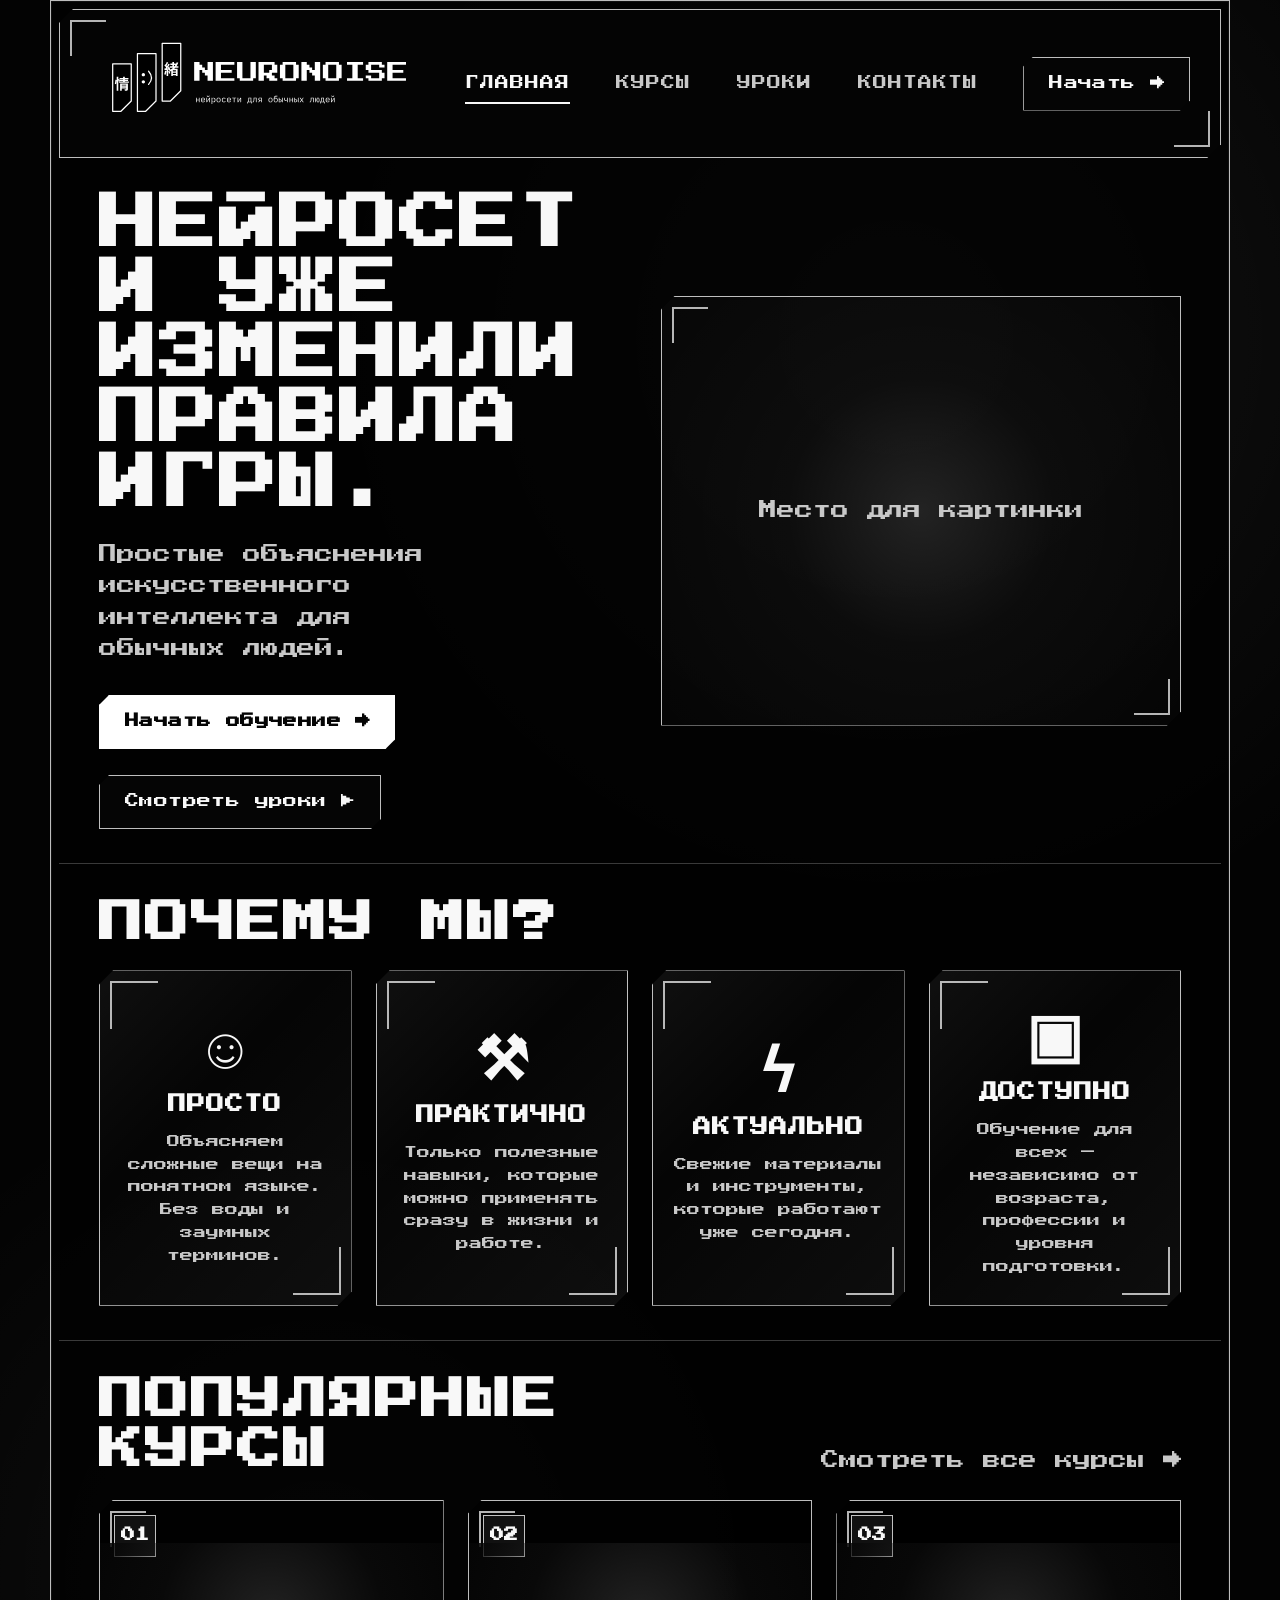
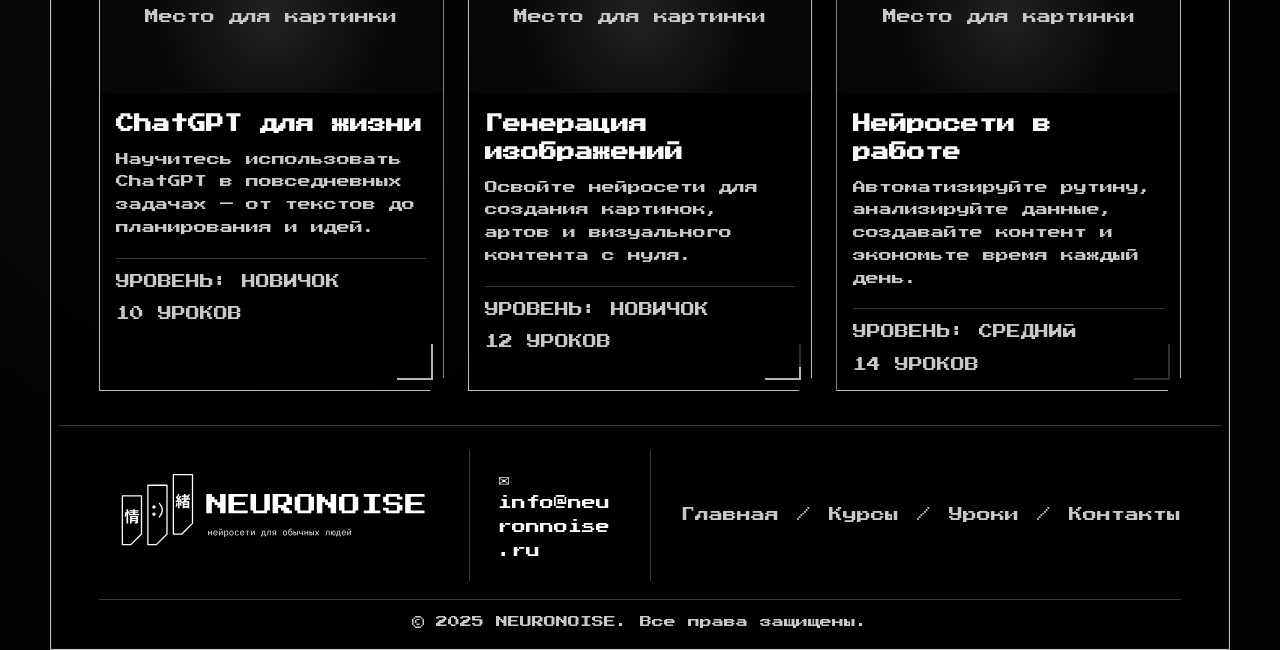
<file: День 6/Сайт/index.html>
<!doctype html>
<html lang="ru">
<head>
  <meta charset="utf-8">
  <meta name="viewport" content="width=device-width, initial-scale=1">
  <title>NEURONOISE — нейросети для обычных людей</title>
  <meta name="description" content="Простые объяснения искусственного интеллекта для обычных людей.">
  <link rel="stylesheet" href="css/style.css">
</head>
<body>
  <div class="site-shell">
    <header class="header cut-card" id="top">
      <a class="logo" href="index.html" aria-label="NEURONOISE, главная">
        <img src="assets/logo.svg" alt="NEURONOISE">
      </a>
      <button class="burger" type="button" aria-label="Открыть меню" aria-expanded="false"><span></span><span></span><span></span></button>
      <nav class="main-nav" aria-label="Главная навигация">
        <a class="is-active" href="index.html">Главная</a>
        <a href="index.html#courses">Курсы</a>
        <a href="lesson.html">Уроки</a>
        <a href="contacts.html">Контакты</a>
      </nav>
      <a class="btn btn-outline" href="contacts.html">Начать <span aria-hidden="true">→</span></a>
    </header>

    <main>
      <section class="hero section-line" aria-labelledby="hero-title">
        <div class="hero__content">
          <h1 id="hero-title">Нейросети уже<br>изменили<br>правила игры.</h1>
          <p>Простые объяснения искусственного интеллекта для обычных людей.</p>
          <div class="hero__actions">
            <a class="btn btn-white" href="contacts.html">Начать обучение <span aria-hidden="true">→</span></a>
            <a class="btn btn-outline" href="lesson.html">Смотреть уроки <span aria-hidden="true">▶</span></a>
          </div>
        </div>
        <div class="image-box hero__image cut-card" role="img" aria-label="Изображение для главного экрана">
          <span>Место для картинки</span>
        </div>
      </section>

      <section class="benefits section-line" aria-labelledby="benefits-title">
        <h2 id="benefits-title">Почему мы?</h2>
        <div class="benefits-grid">
          <article class="feature cut-card">
            <div class="feature__icon" aria-hidden="true">☺</div>
            <h3>Просто</h3>
            <p>Объясняем сложные вещи на понятном языке. Без воды и заумных терминов.</p>
          </article>
          <article class="feature cut-card">
            <div class="feature__icon" aria-hidden="true">⚒</div>
            <h3>Практично</h3>
            <p>Только полезные навыки, которые можно применять сразу в жизни и работе.</p>
          </article>
          <article class="feature cut-card">
            <div class="feature__icon" aria-hidden="true">ϟ</div>
            <h3>Актуально</h3>
            <p>Свежие материалы и инструменты, которые работают уже сегодня.</p>
          </article>
          <article class="feature cut-card">
            <div class="feature__icon" aria-hidden="true">▣</div>
            <h3>Доступно</h3>
            <p>Обучение для всех — независимо от возраста, профессии и уровня подготовки.</p>
          </article>
        </div>
      </section>

      <section class="courses section-line" id="courses" aria-labelledby="courses-title">
        <div class="section-head">
          <h2 id="courses-title">Популярные курсы</h2>
          <a class="text-link" href="lesson.html">Смотреть все курсы <span aria-hidden="true">→</span></a>
        </div>
        <div class="course-grid">
          <article class="course-card cut-card">
            <span class="number">01</span>
            <div class="course-card__image"><span>Место для картинки</span></div>
            <div class="course-card__body">
              <h3>ChatGPT для жизни</h3>
              <p>Научитесь использовать ChatGPT в повседневных задачах — от текстов до планирования и идей.</p>
              <div class="meta"><span>Уровень: новичок</span><span>10 уроков</span></div>
            </div>
          </article>
          <article class="course-card cut-card">
            <span class="number">02</span>
            <div class="course-card__image"><span>Место для картинки</span></div>
            <div class="course-card__body">
              <h3>Генерация изображений</h3>
              <p>Освойте нейросети для создания картинок, артов и визуального контента с нуля.</p>
              <div class="meta"><span>Уровень: новичок</span><span>12 уроков</span></div>
            </div>
          </article>
          <article class="course-card cut-card">
            <span class="number">03</span>
            <div class="course-card__image"><span>Место для картинки</span></div>
            <div class="course-card__body">
              <h3>Нейросети в работе</h3>
              <p>Автоматизируйте рутину, анализируйте данные, создавайте контент и экономьте время каждый день.</p>
              <div class="meta"><span>Уровень: средний</span><span>14 уроков</span></div>
            </div>
          </article>
        </div>
      </section>
    </main>

    <footer class="footer">
      <div class="footer__top">
        <a class="logo" href="index.html"><img src="assets/logo.svg" alt="NEURONOISE"></a>
        <a class="footer-mail" href="mailto:info@neuronnoise.ru">✉ info@neuronnoise.ru</a>
        <nav class="footer-nav" aria-label="Навигация в подвале">
          <a href="index.html">Главная</a><span>/</span><a href="index.html#courses">Курсы</a><span>/</span><a href="lesson.html">Уроки</a><span>/</span><a href="contacts.html">Контакты</a>
        </nav>
      </div>
      <p class="copyright">© 2025 NEURONOISE. Все права защищены.</p>
    </footer>
  </div>
  <script src="js/main.js"></script>
</body>
</html>
</file>
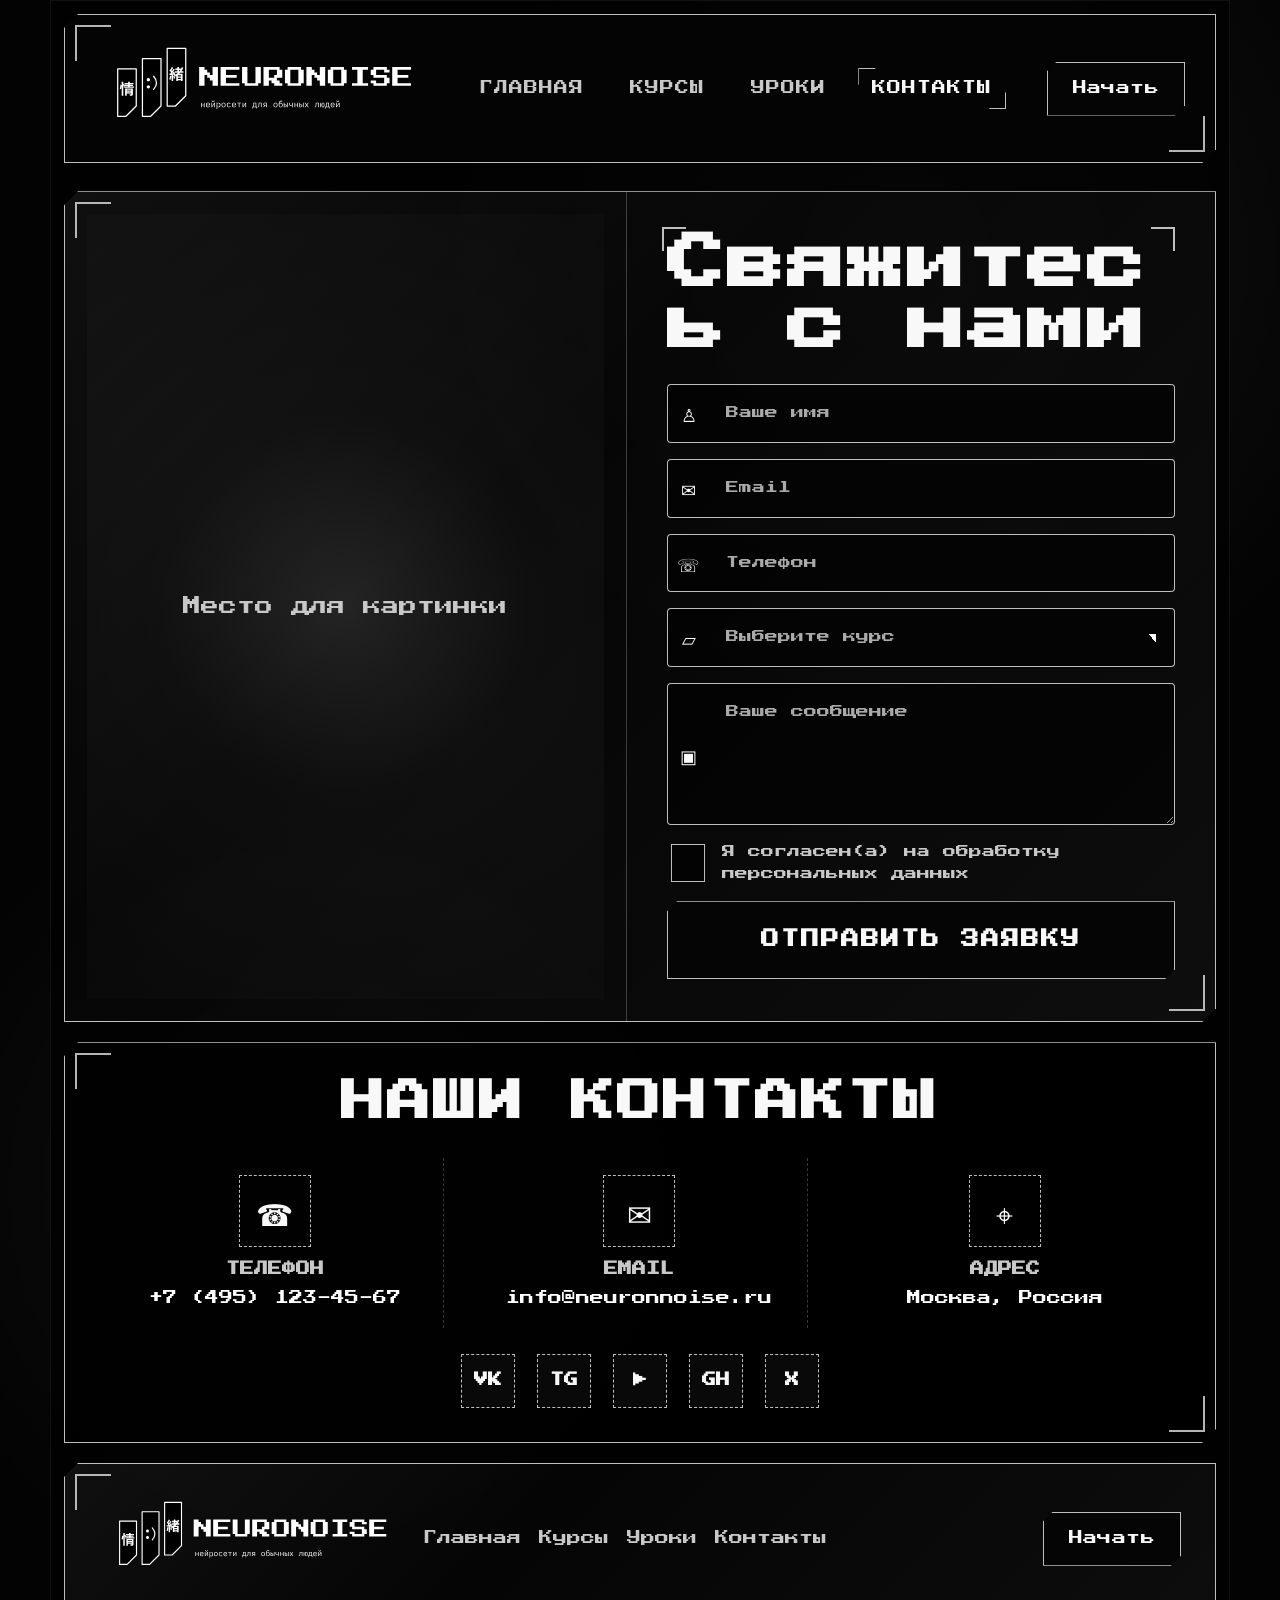
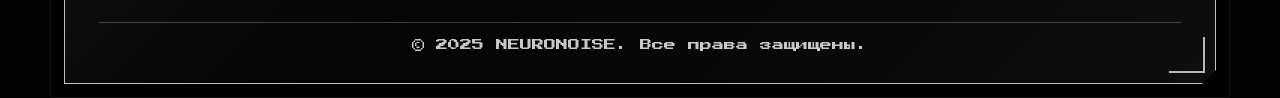
<file: День 6/Сайт/contacts.html>
<!doctype html>
<html lang="ru">
<head>
  <meta charset="utf-8">
  <meta name="viewport" content="width=device-width, initial-scale=1">
  <title>Контакты — NEURONOISE</title>
  <meta name="description" content="Свяжитесь с нами, чтобы начать обучение нейросетям.">
  <link rel="stylesheet" href="css/style.css">
</head>
<body>
  <div class="site-shell contacts-shell">
    <header class="header cut-card" id="top">
      <a class="logo" href="index.html" aria-label="NEURONOISE, главная"><img src="assets/logo.svg" alt="NEURONOISE"></a>
      <button class="burger" type="button" aria-label="Открыть меню" aria-expanded="false"><span></span><span></span><span></span></button>
      <nav class="main-nav" aria-label="Главная навигация">
        <a href="index.html">Главная</a>
        <a href="index.html#courses">Курсы</a>
        <a href="lesson.html">Уроки</a>
        <a class="is-active" href="contacts.html">Контакты</a>
      </nav>
      <a class="btn btn-outline" href="contacts.html">Начать</a>
    </header>

    <main>
      <section class="contact-panel cut-card" aria-labelledby="contact-title">
        <div class="image-box contact-image" role="img" aria-label="Изображение на странице контактов"><span>Место для картинки</span></div>
        <div class="contact-form-wrap">
          <h1 id="contact-title">Свяжитесь с нами</h1>
          <form class="contact-form" action="#" method="post">
            <label><span class="icon">♙</span><input type="text" name="name" placeholder="Ваше имя" required></label>
            <label><span class="icon">✉</span><input type="email" name="email" placeholder="Email" required></label>
            <label><span class="icon">☏</span><input type="tel" name="phone" placeholder="Телефон"></label>
            <label><span class="icon">▱</span>
              <select name="course" required>
                <option value="">Выберите курс</option>
                <option>ChatGPT для жизни</option>
                <option>Генерация изображений</option>
                <option>Нейросети в работе</option>
              </select>
            </label>
            <label class="textarea"><span class="icon">▣</span><textarea name="message" rows="5" placeholder="Ваше сообщение"></textarea></label>
            <label class="checkbox"><input type="checkbox" required><span>Я согласен(а) на обработку персональных данных</span></label>
            <button class="btn btn-submit" type="submit">Отправить заявку</button>
          </form>
        </div>
      </section>

      <section class="contacts-block cut-card" aria-labelledby="contacts-title">
        <h2 id="contacts-title">Наши контакты</h2>
        <div class="contacts-grid">
          <article>
            <div class="contact-icon">☎</div>
            <h3>Телефон</h3>
            <a href="tel:+74951234567">+7 (495) 123-45-67</a>
          </article>
          <article>
            <div class="contact-icon">✉</div>
            <h3>Email</h3>
            <a href="mailto:info@neuronnoise.ru">info@neuronnoise.ru</a>
          </article>
          <article>
            <div class="contact-icon">⌖</div>
            <h3>Адрес</h3>
            <p>Москва, Россия</p>
          </article>
        </div>
        <div class="socials" aria-label="Социальные сети">
          <a href="#" aria-label="ВКонтакте">vk</a>
          <a href="#" aria-label="Telegram">tg</a>
          <a href="#" aria-label="YouTube">▶</a>
          <a href="#" aria-label="GitHub">gh</a>
          <a href="#" aria-label="Twitter">x</a>
        </div>
      </section>
    </main>

    <footer class="footer footer-compact cut-card">
      <a class="logo" href="index.html"><img src="assets/logo.svg" alt="NEURONOISE"></a>
      <nav class="footer-nav" aria-label="Навигация в подвале">
        <a href="index.html">Главная</a><a href="index.html#courses">Курсы</a><a href="lesson.html">Уроки</a><a href="contacts.html">Контакты</a>
      </nav>
      <a class="btn btn-outline" href="contacts.html">Начать</a>
      <p class="copyright">© 2025 NEURONOISE. Все права защищены.</p>
    </footer>
  </div>
  <script src="js/main.js"></script>
</body>
</html>
</file>
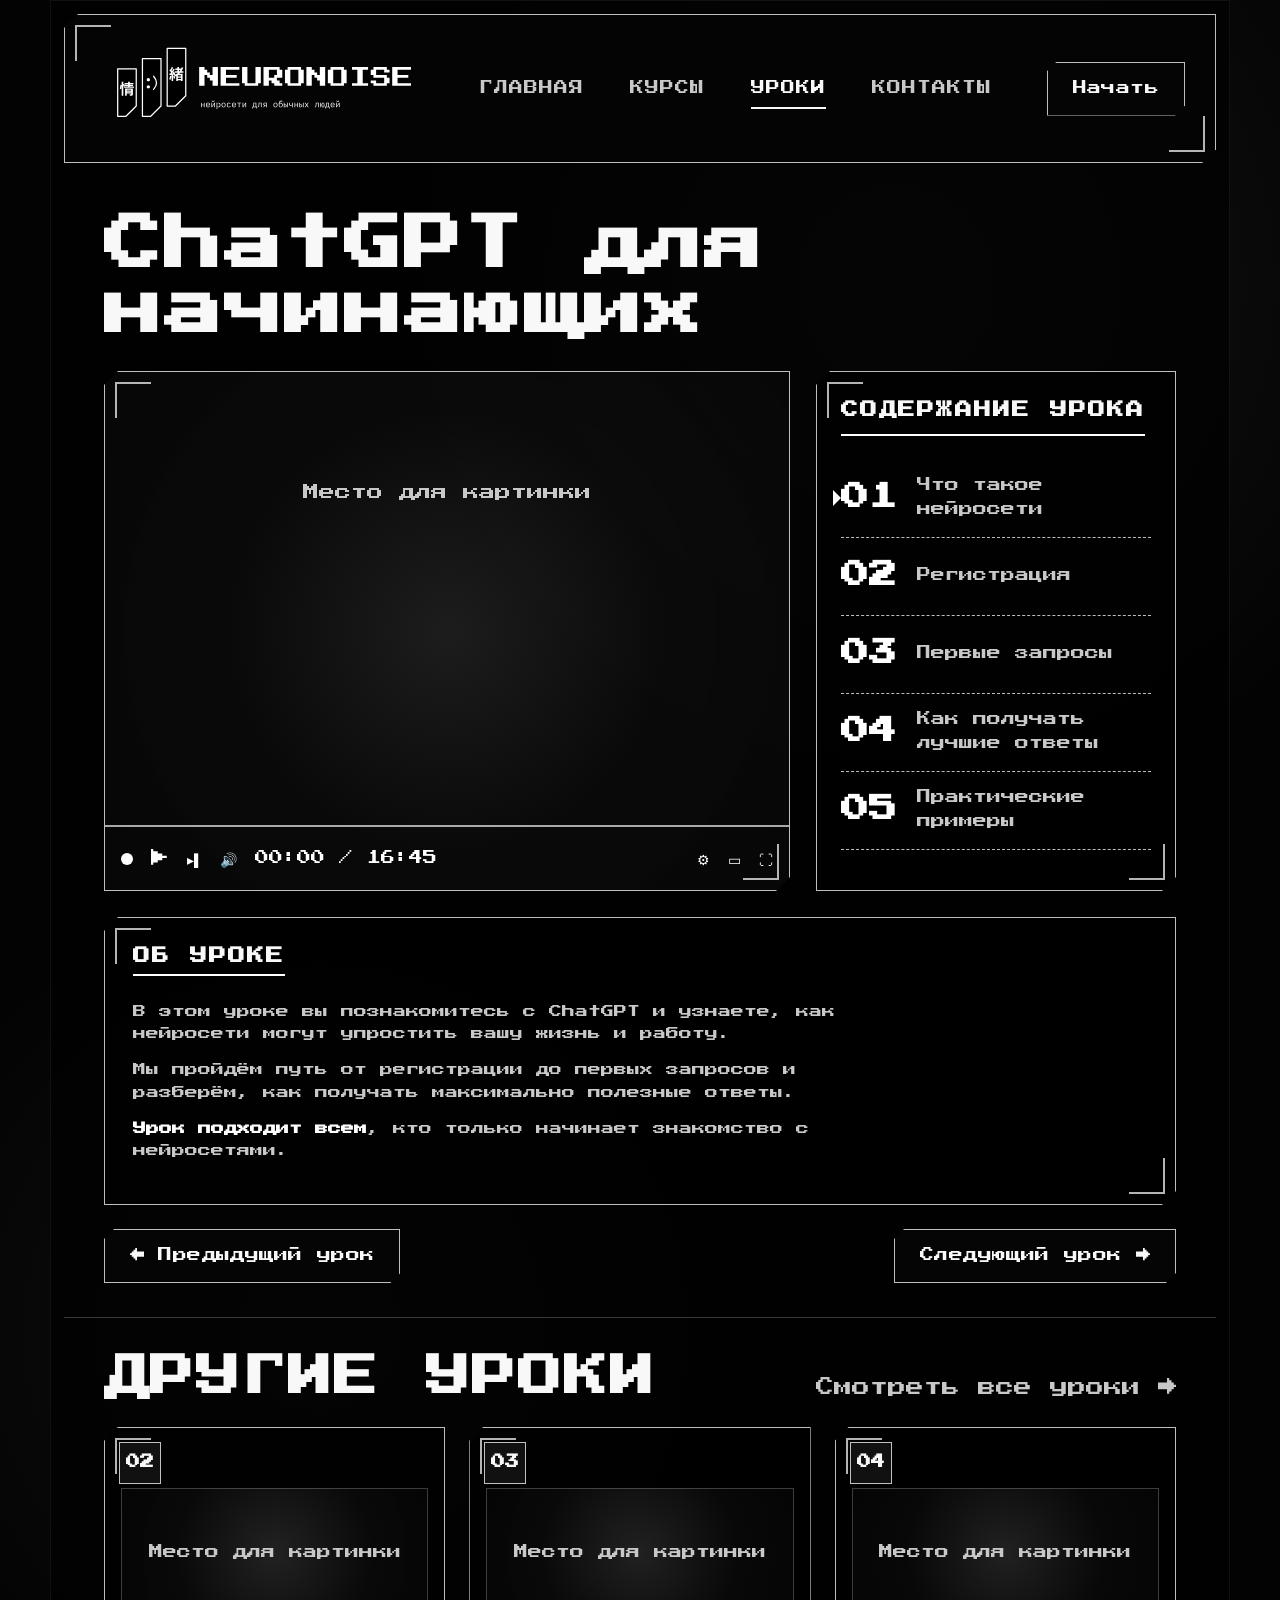
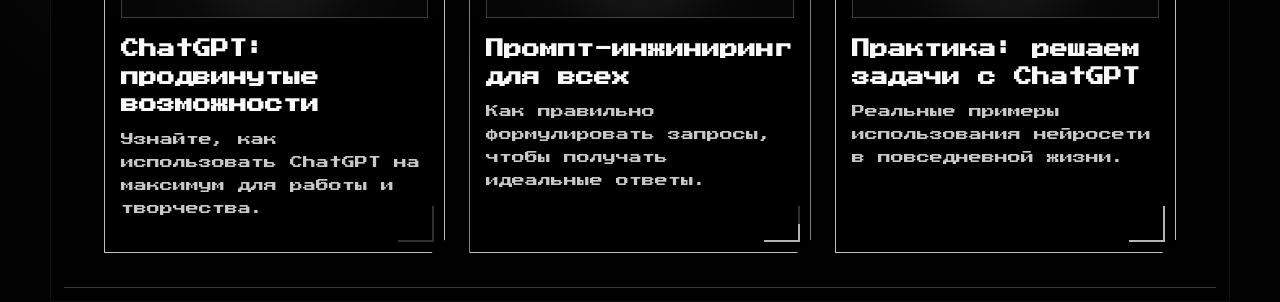
<file: День 6/Сайт/lesson.html>
<!doctype html>
<html lang="ru">
<head>
  <meta charset="utf-8">
  <meta name="viewport" content="width=device-width, initial-scale=1">
  <title>Урок — ChatGPT для начинающих</title>
  <meta name="description" content="Первый урок курса ChatGPT для начинающих.">
  <link rel="stylesheet" href="css/style.css">
</head>
<body>
  <div class="site-shell lesson-shell">
    <header class="header cut-card" id="top">
      <a class="logo" href="index.html" aria-label="NEURONOISE, главная"><img src="assets/logo.svg" alt="NEURONOISE"></a>
      <button class="burger" type="button" aria-label="Открыть меню" aria-expanded="false"><span></span><span></span><span></span></button>
      <nav class="main-nav" aria-label="Главная навигация">
        <a href="index.html">Главная</a>
        <a href="index.html#courses">Курсы</a>
        <a class="is-active" href="lesson.html">Уроки</a>
        <a href="contacts.html">Контакты</a>
      </nav>
      <a class="btn btn-outline" href="contacts.html">Начать</a>
    </header>

    <main>
      <section class="lesson section-line" aria-labelledby="lesson-title">
        <h1 id="lesson-title">ChatGPT для начинающих</h1>
        <div class="lesson-layout">
          <div class="video cut-card" aria-label="Видео урока">
            <span class="video__placeholder">Место для картинки</span>
            <div class="video__controls" aria-hidden="true">
              <span class="dot"></span><span class="play">▶</span><span>▸▌</span><span>🔊</span><span>00:00 / 16:45</span><span class="grow"></span><span>⚙</span><span>▭</span><span>⛶</span>
            </div>
          </div>

          <aside class="lesson-menu cut-card" aria-labelledby="content-title">
            <h2 id="content-title">Содержание урока</h2>
            <ol>
              <li class="current"><span>01</span> Что такое нейросети</li>
              <li><span>02</span> Регистрация</li>
              <li><span>03</span> Первые запросы</li>
              <li><span>04</span> Как получать лучшие ответы</li>
              <li><span>05</span> Практические примеры</li>
            </ol>
          </aside>
        </div>

        <article class="lesson-about cut-card">
          <h2>Об уроке</h2>
          <p>В этом уроке вы познакомитесь с ChatGPT и узнаете, как нейросети могут упростить вашу жизнь и работу.</p>
          <p>Мы пройдём путь от регистрации до первых запросов и разберём, как получать максимально полезные ответы.</p>
          <p><strong>Урок подходит всем</strong>, кто только начинает знакомство с нейросетями.</p>
        </article>

        <div class="lesson-nav">
          <a class="btn btn-outline" href="index.html#courses"><span aria-hidden="true">←</span> Предыдущий урок</a>
          <a class="btn btn-outline" href="contacts.html">Следующий урок <span aria-hidden="true">→</span></a>
        </div>
      </section>

      <section class="courses section-line" aria-labelledby="more-lessons-title">
        <div class="section-head">
          <h2 id="more-lessons-title">Другие уроки</h2>
          <a class="text-link" href="lesson.html">Смотреть все уроки <span aria-hidden="true">→</span></a>
        </div>
        <div class="course-grid small-cards">
          <article class="course-card cut-card">
            <span class="number">02</span>
            <div class="course-card__image"><span>Место для картинки</span></div>
            <div class="course-card__body">
              <h3>ChatGPT: продвинутые возможности</h3>
              <p>Узнайте, как использовать ChatGPT на максимум для работы и творчества.</p>
            </div>
          </article>
          <article class="course-card cut-card">
            <span class="number">03</span>
            <div class="course-card__image"><span>Место для картинки</span></div>
            <div class="course-card__body">
              <h3>Промпт-инжиниринг для всех</h3>
              <p>Как правильно формулировать запросы, чтобы получать идеальные ответы.</p>
            </div>
          </article>
          <article class="course-card cut-card">
            <span class="number">04</span>
            <div class="course-card__image"><span>Место для картинки</span></div>
            <div class="course-card__body">
              <h3>Практика: решаем задачи с ChatGPT</h3>
              <p>Реальные примеры использования нейросети в повседневной жизни.</p>
            </div>
          </article>
        </div>
      </section>
    </main>
  </div>
  <script src="js/main.js"></script>
</body>
</html>
</file>
<file: День 6/Сайт/css/style.css>
@font-face{
  font-family:"PressStart2P";
  src:url("../assets/fonts/PressStart2P-Regular.ttf") format("truetype");
  font-weight:400;
  font-style:normal;
  font-display:swap;
}
:root{
  --bg:#030303;
  --panel:#080808;
  --panel-2:#111;
  --text:#f8f8f8;
  --muted:#c8c8c8;
  --line:rgba(255,255,255,.74);
  --soft-line:rgba(255,255,255,.22);
  --gap:28px;
  --radius:14px;
  --font:'PressStart2P','Courier New','Lucida Console',monospace;
}
*{box-sizing:border-box}
html{scroll-behavior:smooth}
body{
  margin:0;
  color:var(--text);
  background:
    radial-gradient(circle at 70% 15%,rgba(255,255,255,.07),transparent 30%),
    radial-gradient(circle at 25% 70%,rgba(255,255,255,.05),transparent 28%),
    var(--bg);
  font-family:var(--font);
  line-height:1.7;
  font-size:14px;
  overflow-wrap:anywhere;
}

a{color:inherit;text-decoration:none}
img{max-width:100%;display:block}
button,input,select,textarea{font:inherit;color:inherit}
.site-shell{
  width:min(1180px,100%);
  margin:0 auto;
  padding:8px;
  border:1px solid var(--line);
  background:rgba(0,0,0,.74);
  box-shadow:0 0 0 1px rgba(255,255,255,.06) inset;
}
.lesson-shell,.contacts-shell{padding:14px;border:none}
.cut-card{
  position:relative;
  border:1px solid var(--line);
  background:linear-gradient(135deg,rgba(255,255,255,.06),rgba(255,255,255,.015) 38%,rgba(255,255,255,.05));
  clip-path:polygon(14px 0,100% 0,100% calc(100% - 14px),calc(100% - 14px) 100%,0 100%,0 14px);
}
.cut-card::before,.cut-card::after{
  content:"";
  position:absolute;
  width:34px;
  height:34px;
  pointer-events:none;
  z-index:2;
  opacity:.95;
}
.cut-card::before{
  left:10px;
  top:10px;
  border-left:2px solid var(--line);
  border-top:2px solid var(--line);
}
.cut-card::after{
  right:10px;
  bottom:10px;
  border-right:2px solid var(--line);
  border-bottom:2px solid var(--line);
}
.feature::before,.feature::after{
  width:46px;
  height:46px;
}
.section-line{border-bottom:1px solid var(--soft-line);padding:34px 40px}
.header{
  min-height:132px;
  padding:22px 30px;
  display:grid;
  grid-template-columns:minmax(230px,330px) 1fr auto;
  gap:26px;
  align-items:center;
  background:rgba(5,5,5,.9);
}
.logo img{width:min(430px,100%);height:auto}
.main-nav{display:flex;align-items:center;justify-content:center;gap:46px;text-transform:uppercase;letter-spacing:1px}
.main-nav a,.footer-nav a{position:relative;color:var(--muted);transition:.2s}
.main-nav a:hover,.main-nav a:focus-visible,.main-nav a.is-active,.footer-nav a:hover{color:var(--text)}
.main-nav a.is-active::after{
  content:"";position:absolute;left:0;right:0;bottom:-10px;height:2px;background:var(--text)
}
.contacts-shell .main-nav a.is-active::before,
.contacts-shell .main-nav a.is-active::after{
  content:"";position:absolute;inset:-10px -14px;border:1px solid var(--line);background:none;height:auto
}
.contacts-shell .main-nav a.is-active::before{clip-path:polygon(0 0,17px 0,17px 2px,2px 2px,2px 17px,0 17px)}
.contacts-shell .main-nav a.is-active::after{clip-path:polygon(calc(100% - 17px) calc(100% - 2px),calc(100% - 2px) calc(100% - 2px),calc(100% - 2px) calc(100% - 17px),100% calc(100% - 17px),100% 100%,calc(100% - 17px) 100%)}
.btn{
  min-height:54px;
  padding:13px 25px;
  display:inline-flex;
  gap:14px;
  align-items:center;
  justify-content:center;
  border:1px solid var(--line);
  background:transparent;
  text-transform:none;
  letter-spacing:.4px;
  cursor:pointer;
  clip-path:polygon(10px 0,100% 0,100% calc(100% - 10px),calc(100% - 10px) 100%,0 100%,0 10px);
  transition:.2s ease;
}
.btn:hover,.btn:focus-visible{transform:translateY(-2px);box-shadow:0 0 18px rgba(255,255,255,.22)}
.btn-white{background:#fff;color:#050505;font-weight:700}
.btn-outline{background:#050505;color:var(--text)}
.btn-submit{width:100%;min-height:78px;background:#050505;text-transform:uppercase;font-size:18px;font-weight:700;letter-spacing:2px}
.burger{display:none;background:none;border:0;width:46px;height:40px;padding:5px;justify-self:end}
.burger span{display:block;height:2px;background:#fff;margin:8px 0}
.hero{display:grid;grid-template-columns:minmax(330px,520px) 1fr;gap:42px;align-items:center;min-height:500px}
.hero h1,.lesson h1,.contact-form-wrap h1{
  margin:0 0 22px;
  font-size:clamp(30px,5vw,58px);
  line-height:1.12;
  letter-spacing:2px;
  text-transform:uppercase;
}
.hero p{max-width:380px;margin:0 0 30px;color:var(--muted);font-size:18px}
.hero__actions{display:flex;gap:26px;flex-wrap:wrap}
.image-box{
  min-height:430px;
  display:grid;place-items:center;
  color:var(--muted);
  background:radial-gradient(circle,rgba(255,255,255,.12),rgba(255,255,255,.035) 40%,rgba(255,255,255,.01) 100%);
  font-size:18px;
}
h2{margin:0;font-size:clamp(28px,4vw,44px);line-height:1.15;text-transform:uppercase;letter-spacing:2px}
.benefits h2{margin-bottom:22px}
.benefits-grid{display:grid;grid-template-columns:repeat(4,1fr);gap:24px}
.feature{min-height:280px;padding:26px 20px;display:flex;flex-direction:column;align-items:center;text-align:center;justify-content:center}
.feature__icon{font-size:60px;line-height:1;margin-bottom:22px;font-weight:700}
.feature h3{margin:0 0 12px;font-size:18px;text-transform:uppercase;letter-spacing:1px}
.feature p{margin:0;color:var(--muted);font-size:13px}
.section-head{display:flex;justify-content:space-between;align-items:flex-end;gap:20px;margin-bottom:24px}
.text-link{color:var(--muted);font-size:18px;white-space:nowrap}.text-link:hover{color:var(--text)}
.course-grid{display:grid;grid-template-columns:repeat(3,1fr);gap:24px}
.course-card{min-height:330px;overflow:hidden;background:rgba(0,0,0,.72)}
.number{
  position:absolute;top:14px;left:14px;z-index:2;width:42px;height:42px;display:grid;place-items:center;border:1px solid var(--line);font-weight:700;font-size:14px;background:#111
}
.course-card__image{height:150px;display:grid;place-items:center;color:var(--muted);background:radial-gradient(circle,rgba(255,255,255,.13),rgba(255,255,255,.03) 60%,#050505)}
.course-card__body{padding:18px 16px 14px;background:rgba(0,0,0,.74)}
.course-card h3{margin:0 0 10px;font-size:18px;line-height:1.2}
.course-card p{margin:0 0 18px;color:var(--muted);font-size:13px;line-height:1.42}
.meta{padding-top:12px;border-top:1px solid var(--soft-line);display:flex;justify-content:space-between;gap:10px;color:var(--muted);font-size:14px;text-transform:uppercase}
.footer{padding:24px 40px 8px}.footer__top{display:grid;grid-template-columns:minmax(260px,340px) 1fr auto;gap:30px;align-items:center;padding-bottom:18px;border-bottom:1px solid var(--soft-line)}
.footer-mail{padding:18px 28px;border-left:1px solid var(--soft-line);border-right:1px solid var(--soft-line)}
.footer-nav{display:flex;gap:18px;color:var(--muted);white-space:nowrap}.copyright{text-align:center;color:var(--muted);margin:12px 0 0;font-size:12px}
.lesson{padding-top:50px}.lesson h1{text-transform:none;font-size:clamp(38px,5vw,58px);margin-bottom:28px}.lesson-layout{display:grid;grid-template-columns:1fr 360px;gap:26px;align-items:stretch}
.video{min-height:520px;display:grid;align-items:end;background:radial-gradient(circle,rgba(255,255,255,.11),rgba(255,255,255,.03) 52%,#070707);overflow:hidden}.video__placeholder{align-self:center;justify-self:center;color:var(--muted);font-size:16px}.video__controls{border-top:2px solid rgba(255,255,255,.65);padding:16px;display:flex;gap:18px;align-items:center;color:#fff}.dot{width:12px;height:12px;border-radius:50%;background:#fff}.play{font-size:18px}.grow{flex:1}.lesson-menu{padding:28px 24px;background:rgba(0,0,0,.75)}.lesson-menu h2{font-size:17px;margin-bottom:24px;padding-bottom:14px;border-bottom:2px solid #fff;display:inline-block}.lesson-menu ol{list-style:none;margin:0;padding:0}.lesson-menu li{position:relative;display:grid;grid-template-columns:64px 1fr;gap:12px;align-items:center;min-height:78px;border-bottom:1px dashed var(--line);color:var(--muted)}.lesson-menu li::before{content:"";position:absolute;left:-8px;top:50%;transform:translateY(-50%);border-top:8px solid transparent;border-bottom:8px solid transparent;border-left:8px solid #fff;opacity:0}.lesson-menu li.current::before{opacity:1}.lesson-menu span{font-size:28px;font-weight:700;color:#fff}.lesson-about{margin-top:26px;padding:28px;background:rgba(0,0,0,.74)}.lesson-about h2{font-size:17px;display:inline-block;border-bottom:2px solid #fff;padding-bottom:8px;margin-bottom:12px}.lesson-about p{max-width:720px;color:var(--muted);font-size:13px}.lesson-about strong{color:#fff}.lesson-nav{display:flex;justify-content:space-between;gap:20px;margin-top:24px}.small-cards .course-card{min-height:320px}.small-cards .course-card__image{margin:18px 16px 0;height:130px;border:1px solid var(--soft-line)}
.contact-panel{display:grid;grid-template-columns:1fr 1.05fr;margin-top:28px;min-height:740px}.contact-image{min-height:640px;margin:22px}.contact-form-wrap{padding:42px 40px;border-left:1px solid var(--soft-line)}.contact-form-wrap h1{font-size:clamp(38px,5vw,58px);line-height:1.05;margin-bottom:28px;text-transform:none;position:relative}.contact-form-wrap h1::before,.contact-form-wrap h1::after{content:"";position:absolute;width:22px;height:22px;border:2px solid var(--line)}.contact-form-wrap h1::before{left:-5px;top:-7px;border-right:0;border-bottom:0}.contact-form-wrap h1::after{right:0;top:-7px;border-left:0;border-bottom:0}.contact-form{display:grid;gap:16px}.contact-form label:not(.checkbox){display:grid;grid-template-columns:42px 1fr;align-items:center;border:1px solid var(--line);border-radius:4px;background:rgba(0,0,0,.55)}.contact-form .icon{display:grid;place-items:center;font-size:18px;color:#fff}.contact-form input,.contact-form select,.contact-form textarea{width:100%;border:0;background:transparent;outline:0;padding:18px 16px;color:#fff}.contact-form textarea{resize:vertical;min-height:140px}.contact-form input::placeholder,.contact-form textarea::placeholder{color:#a9a9a9}.contact-form select{color:#aaa;appearance:none;background:linear-gradient(45deg,transparent 50%,#fff 50%) calc(100% - 18px) 50%/8px 8px no-repeat}.checkbox{display:flex;gap:14px;align-items:center;color:var(--muted);font-size:13px}.checkbox input{width:26px;height:26px;appearance:none;border:1px solid var(--line);background:#030303}.checkbox input:checked{background:#fff;box-shadow:inset 0 0 0 5px #030303}.contacts-block{margin-top:20px;padding:34px 42px;text-align:center;background:rgba(0,0,0,.66)}.contacts-block h2{display:inline-block;margin-bottom:30px;position:relative}.contacts-grid{display:grid;grid-template-columns:repeat(3,1fr);gap:28px}.contacts-grid article{min-height:170px;border-right:1px dashed var(--soft-line);display:flex;flex-direction:column;align-items:center;justify-content:center}.contacts-grid article:last-child{border-right:0}.contact-icon{width:72px;height:72px;display:grid;place-items:center;border:1px dashed var(--line);font-size:30px;margin-bottom:12px}.contacts-grid h3{margin:0 0 6px;text-transform:uppercase;color:var(--muted);font-size:14px}.contacts-grid p,.contacts-grid a{margin:0;color:#fff;font-size:14px}.socials{display:flex;justify-content:center;gap:22px;flex-wrap:wrap;margin-top:26px}.socials a{width:54px;height:54px;display:grid;place-items:center;border:1px dashed var(--line);font-weight:700;text-transform:uppercase;background:#090909}.footer-compact{margin-top:20px;padding:28px 34px;display:grid;grid-template-columns:300px 1fr auto;gap:24px;align-items:center}.footer-compact .copyright{grid-column:1/-1;border-top:1px solid var(--soft-line);padding-top:12px}

/* Дополнительная адаптация под пиксельный шрифт */
.main-nav,.footer-nav,.btn,.feature h3,.course-card h3,.contacts-grid h3{
  line-height:1.55;
}
.hero p,.feature p,.course-card p,.lesson-about p{
  line-height:1.75;
}
.feature,.course-card,.lesson-menu,.lesson-about,.contacts-block{
  isolation:isolate;
}
.feature > *,.course-card > *,.lesson-menu > *,.lesson-about > *,.contacts-block > *{
  position:relative;
  z-index:3;
}
.meta{
  flex-wrap:wrap;
  line-height:1.6;
}
.contact-form input,.contact-form select,.contact-form textarea{
  font-size:13px;
  line-height:1.6;
}
@media (max-width:980px){
  .site-shell{width:100%;}
  .header{grid-template-columns:1fr auto;min-height:auto}
  .header>.btn{display:none}
  .burger{display:block}
  .main-nav{grid-column:1/-1;display:none;flex-direction:column;gap:18px;align-items:flex-start;padding:18px 0 0;border-top:1px solid var(--soft-line)}
  .main-nav.is-open{display:flex}
  .main-nav a.is-active::after{bottom:-5px}
  .hero,.lesson-layout,.contact-panel{grid-template-columns:1fr}
  .hero{min-height:auto}
  .benefits-grid{grid-template-columns:repeat(2,1fr)}
  .course-grid{grid-template-columns:1fr 1fr}
  .footer__top,.footer-compact{grid-template-columns:1fr}
  .footer-mail{border-left:0;border-right:0;border-top:1px solid var(--soft-line);border-bottom:1px solid var(--soft-line);padding-left:0}
  .contact-form-wrap{border-left:0;border-top:1px solid var(--soft-line)}
  .contacts-grid{grid-template-columns:1fr}
  .contacts-grid article{border-right:0;border-bottom:1px dashed var(--soft-line);padding-bottom:18px}
  .contacts-grid article:last-child{border-bottom:0}
}

@media (max-width:640px){
  .site-shell{padding:8px;border:0}.section-line{padding:28px 16px}.header{padding:18px;gap:12px}.logo img{width:245px}.hero{gap:24px}.hero h1{font-size:39px}.hero p{font-size:18px}.hero__actions{flex-direction:column}.btn{width:100%;min-height:50px}.image-box{min-height:280px}.benefits-grid,.course-grid{grid-template-columns:1fr}.feature{min-height:220px}.section-head{align-items:flex-start;flex-direction:column}.footer{padding:20px 16px}.footer-nav{white-space:normal;flex-wrap:wrap}.lesson{padding-top:30px}.video{min-height:340px}.video__controls{gap:10px;font-size:12px;overflow:auto}.lesson-menu span{font-size:30px}.lesson-menu li{grid-template-columns:48px 1fr}.lesson-nav{flex-direction:column}.contact-panel{min-height:auto}.contact-image{margin:14px;min-height:300px}.contact-form-wrap{padding:28px 16px}.contact-form-wrap h1{font-size:36px}.btn-submit{font-size:14px}.contacts-block{padding:28px 16px}.footer-compact .footer-nav{display:grid;grid-template-columns:repeat(2,1fr);gap:12px}.contacts-shell,.lesson-shell{padding:8px}
}
</file>
